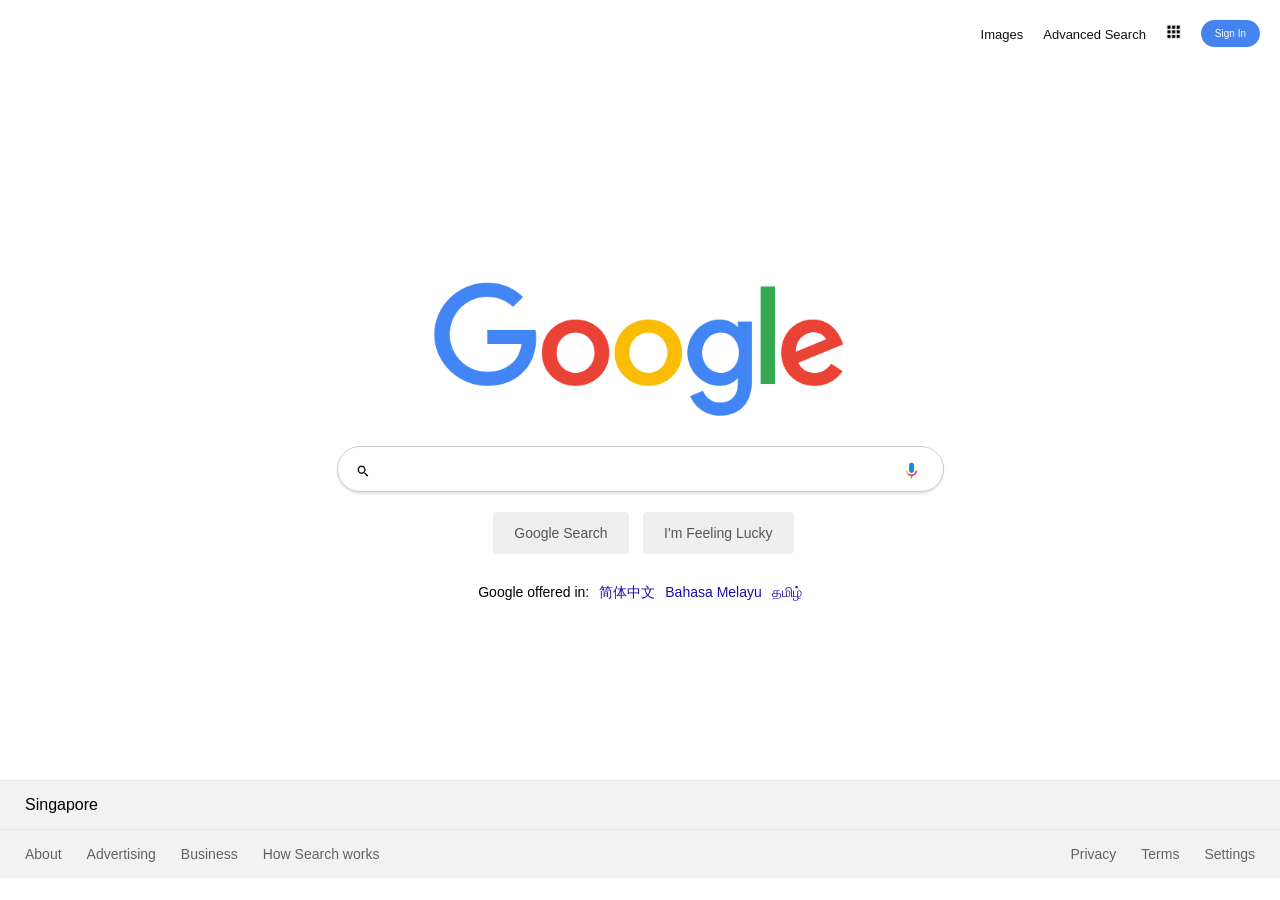
<file: index.html>
<!DOCTYPE html>
<html lang="en">

<head>
    <title>Search</title>
    <link rel="stylesheet" href="style.css">
</head>

<body>
    <section>
        <header>
            <ul>
                <li><a href="Google Image Search.html">Images</a></li>
                <li><a href="Google Advanced Search.html">Advanced Search</a></li>
                <li><a href="#"><img src="bars.png" id="bars"></a></li>
                <li><button>Sign In</button></li>
            </ul>
        </header>
        <div class="main">
            <img src="google_icon.png" class="google-image">
            <form action="https://google.com/search">
                <div class="searchBox">
                    <input type="text" name="q" class="search">
                    <div class="icons">
                        <div><img src="search_icon.png" id="search-icon" width="12px" height="12px"></div>
                        <div><img src="mic_icon.png" id="mic-icon" width="25px" height="25px"></div>
                    </div>
                </div>
                <div class="buttons">
                    <button>Google Search</button>
                    <button>I'm Feeling Lucky</button>
                </div>
            </form>
            <ul class="languages">
                <li>Google offered in:</li>
                <li><a href="#">简体中文</a></li>
                <li><a href="#">Bahasa Melayu</a></li>
                <li><a href="#">தமிழ்</a></li>
            </ul>
        </div>
        <div class="footer">
            <div class="row row1">
                <p class="country">Singapore</p>
            </div>
            <div class="row row2">
                <ul>
                    <li><a href="https://www.google.com/about">About</a></li>
                    <li><a href="https://www.google.com/intl/en_sg/ads">Advertising</a></li>
                    <li><a href="https://www.google.com/business">Business</a></li>
                    <li><a href="https://www.google.com/search/howsearchworks">How Search works</a></li>
                </ul>
                <ul>
                    <li><a href="#">Privacy</a></li>
                    <li><a href="#">Terms</a></li>
                    <li><a href="#">Settings</a></li>
                </ul>
            </div>
    </section>
</body>

</html>
</file>
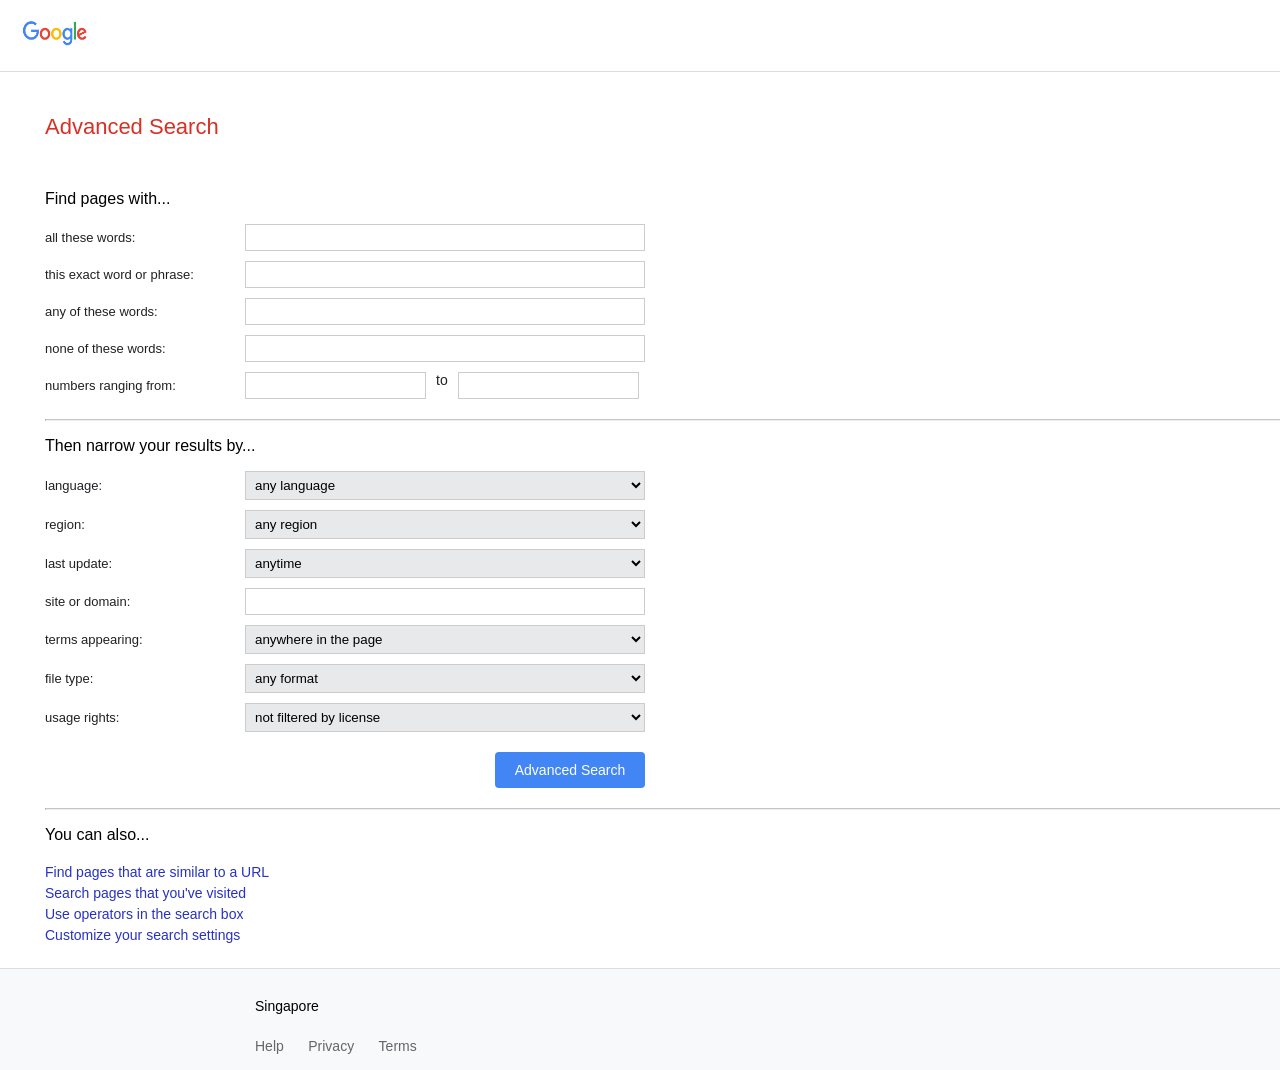
<file: Google Advanced Search.html>
<!DOCTYPE html>
<html lang="en">

<head>
    <meta charset="UTF-8">
    <meta name="viewport" content="width=device-width, initial-scale=1.0">
    <title>Google Advanced Search</title>
    <link rel="stylesheet" href="advanced.css">
</head>

<body>

    <header>
        <a href="index.html"><img src="google_icon.png" id="google-icon"></a>
        <a href="index.html" id="page">Main Page</a>
        <a href="#"><img src="bars.png" id="bars"></a>
        <button class="signin-btn">Sign in</button>
    </header>

    <main class="container">
        <p class="title">Advanced Search
        <p>
            <br>

        <form action="https://google.com/search" name="f">
            <div class="form-section">
                <p>Find pages with...</p>
                <div class="input-group">
                    <label for="field1">all these words:</label>
                    <input type="text" class="textinput" id="field1" value="" name="as_q">
                </div>
                <div class="input-group">
                    <label for="field2">this exact word or phrase:</label>
                    <input type="text" class="textinput" id="field2" value="" name="as_epq">
                </div>
                <div class="input-group">
                    <label for="field3">any of these words:</label>
                    <input type="text" class="textinput" id="field3" value="" name="as_oq">
                </div>
                <div class="input-group">
                    <label for="field4">none of these words:</label>
                    <input type="text" class="textinput" id="field4" value="" name="as_eq">
                </div>
                <div class="input-group">
                    <label for="field5">numbers ranging from:</label>
                    <div class="range-inputs">
                        <input type="text" class="textinput1" id="field5" value="" name="as_nlo">
                        <span>to</span>
                        <input type="text" class="textinput2" id="field5" value="" name="as_nhi">
                    </div>
                </div>
            </div>
            <hr>
            <div class="form-section">
                <p>Then narrow your results by...
                <p>
                <div class="input-group">
                    <label>language:</label>
                    <select>
                        <option>any language</option>
                    </select>
                </div>
                <div class="input-group">
                    <label>region:</label>
                    <select>
                        <option>any region</option>
                    </select>
                </div>
                <div class="input-group">
                    <label>last update:</label>
                    <select>
                        <option>anytime</option>
                    </select>
                </div>
                <div class="input-group">
                    <label>site or domain:</label>
                    <input type="text">
                </div>
                <div class="input-group">
                    <label>terms appearing:</label>
                    <select>
                        <option>anywhere in the page</option>
                    </select>
                </div>
                <div class="input-group">
                    <label>file type:</label>
                    <select>
                        <option>any format</option>
                    </select>
                </div>
                <div class="input-group">
                    <label>usage rights:</label>
                    <select>
                        <option>not filtered by license</option>
                    </select>
                </div>
            </div>

            <button class="search-btn">Advanced Search</button>
        </form>
        <hr>
        <p>You can also...</p>
        <div class="links">
            <a href="#">Find pages that are similar to a URL</a>
            <a href="#">Search pages that you've visited</a>
            <a href="#">Use operators in the search box</a>
            <a href="#">Customize your search settings</a>
        </div>
    </main>

    <footer>
        <p>Singapore</p>
        <br>
        <div class="footer-links">
            <a href="#" id="help">Help</a>
            <a href="#">Privacy</a>
            <a href="#">Terms</a>
        </div>
    </footer>

    <script>

    </script>
</body>

</html>
</file>
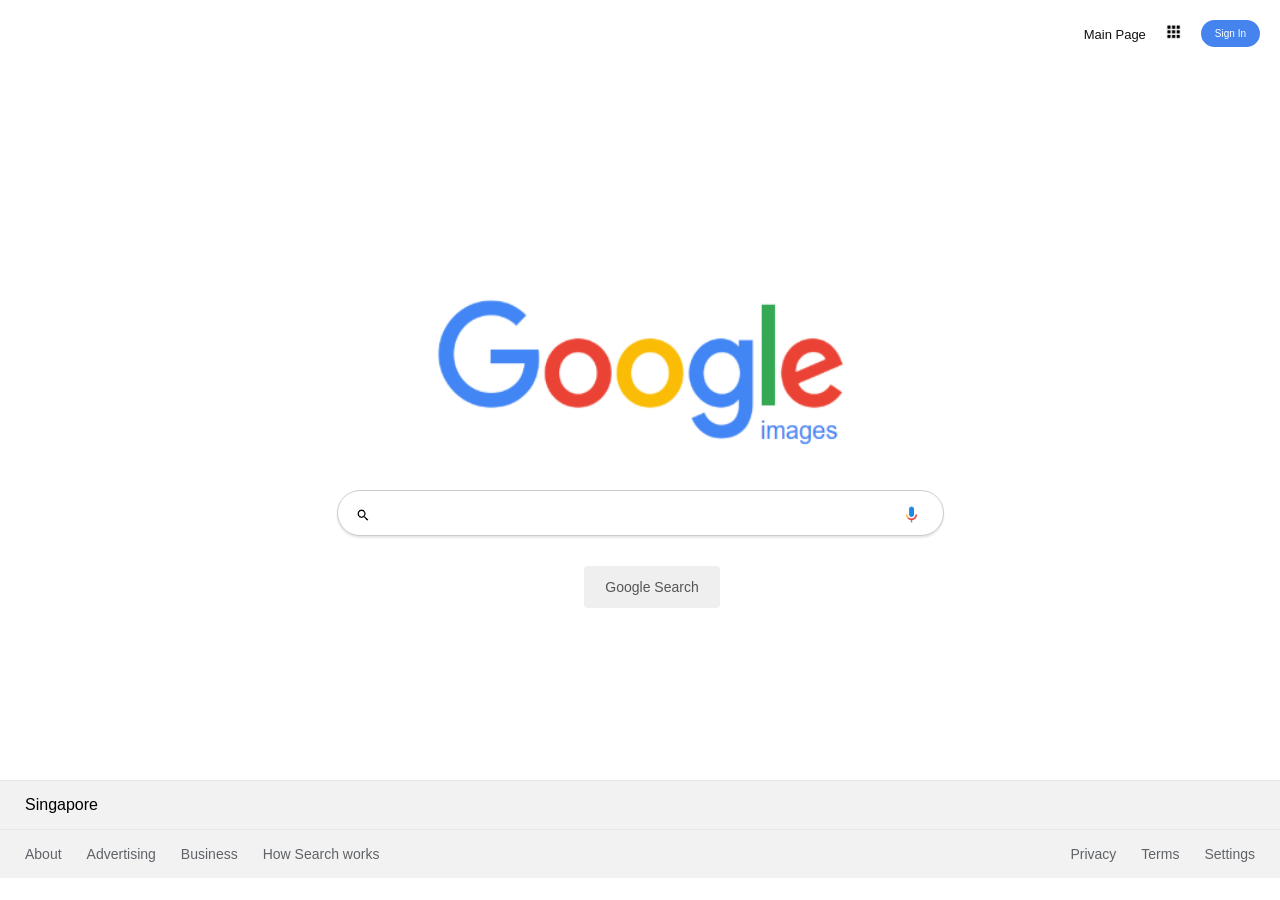
<file: Google Image Search.html>
<!DOCTYPE html>
<html lang="en">

<head>
    <meta charset="UTF-8">
    <meta name="viewport" content="width=device-width, initial-scale=1.0">
    <title>Google Image Search</title>
    <link rel="stylesheet" href="images.css">
</head>

<body>
    <section>
        <header>
            <ul>
                <li><a href="index.html">Main Page</a></li>
                <li><a href="#"><img src="bars.png" id="bars"></a></li>
                <li><button>Sign In</button></li>
            </ul>
        </header>
        <div class="main">
            <img src="google_image_icon.png" class="google-image">
            <form action="https://www.google.com/images">
                <div class="searchBox">
                    <input type="text" name="q" class="search">
                    <div class="icons">
                        <div><img src="search_icon.png" id="search-icon" width="12px" height="12px"></div>
                        <div><img src="mic_icon.png" id="mic-icon" width="25px" height="25px"></div>
                    </div>
                </div>
                <div class="buttons">
                    <button>Google Search</button>
                </div>
            </form>
        </div>
        <div class="footer">
            <div class="row row1">
                <p class="country">Singapore</p>
            </div>
            <div class="row row2">
                <ul>
                    <li><a href="https://www.google.com/about">About</a></li>
                    <li><a href="https://www.google.com/intl/en_sg/ads">Advertising</a></li>
                    <li><a href="https://www.google.com/business">Business</a></li>
                    <li><a href="https://www.google.com/search/howsearchworks">How Search works</a></li>
                </ul>
                <ul>
                    <li><a href="#">Privacy</a></li>
                    <li><a href="#">Terms</a></li>
                    <li><a href="#">Settings</a></li>
                </ul>
            </div>
    </section>
</body>

</html>
</file>
<file: style.css>
* {
    margin: 0;
    padding: 0;
    box-sizing: border-box;
    font-family: Arial, sans-serif;
}

section {
    position: relative;
    width: 100%;
    display: flex;
    justify-content: center;
    align-items: center;
    min-height: 97.5vh;
}

#bars {
    width: 15px;
    height: 15px;
}

section header {
    position: absolute;
    top: 0;
    width: 100%;
    display: flex;
    justify-content: flex-end;
    padding: 20px;
}

section header ul {
    display: flex;
    justify-content: center;
    align-items: center;
}

section header ul li {
    list-style: none;
    margin-left: 20px;
}

section header ul li a {
    color: #111;
    text-decoration: none;
    font-size: 13px;
}

section header ul li button {
    background-color: #4584ef;
    border: none;
    outline-style: none;
    padding: 8px 14px;
    color: #fff;
    font-size: 10px;
    font-weight: 100;
    border-radius: 50px;
    cursor: pointer;
}

section .main {
    width: 580px;
    display: flex;
    flex-direction: column;
    align-items: center;
    justify-content: center;
}

section .main .searchBox {
    position: relative;
    width: 100%;
    margin-top: 20px;
}

section .main .searchBox input {
    margin-right: 500px;
    box-shadow: 0px 2px 2px rgba(0, 0, 0, 0.1);
}

section .main .google-image {
    width: 450px;
    height: 150px;
}

section .main .searchBox .search {
    width: 100%;
    padding: 13px;
    padding-left: 45px;
    padding-right: 60px;
    border-radius: 30px;
    border: 1px solid #ccc;
    outline: none;
    font-size: 16px;
}

section .main .searchBox .icons {
    position: absolute;
    top: 0;
    width: 100%;
    display: flex;
    padding: 12px 20px;
    justify-content: space-between;
    align-items: center;
    pointer-events: none;
}

section .main .buttons {
    margin-top: 20px;
    margin-left: 25%;
}

section .main .buttons button {
    margin: 0 5px;
    padding: 12px 20px;
    color: #555;
    font-size: 14px;
    border: none;
    cursor: pointer;
    border-radius: 4px;
    border: 1px solid transparent;
    outline: none;
}

section .main .buttons button:hover {
    border: 1px solid #ccc;
}

section .main .languages {
    display: flex;
    margin-top: 30px;
}

section .main .languages li {
    list-style: none;
    margin: 0 5px;
    font-size: 14px;
}

section .main .languages li a {
    text-decoration: none;
    color: #1a0dab;
}

section .main .languages li a:hover {
    text-decoration: underline;
}

section .footer {
    position: absolute;
    bottom: 0;
    left: 0;
    width: 100%;
    background-color: #f2f2f2;
}

section .footer .row {
    padding: 15px 25px;
    border-top: 1px solid rgba(0, 0, 0, 0.05);
}

section .footer .row.row2 {
    display: flex;
    justify-content: space-between;
}

section .footer .row.row2 ul {
    display: flex;
}

section .footer .row.row2 ul li {
    list-style: none;
}

section .footer .row.row2 ul li a {
    text-decoration: none;
    font-size: 14px;
    color: #5f6368;
    margin-right: 25px;
}

section .footer .row.row2 ul:nth-child(2) li a {
    text-decoration: none;
    font-size: 14px;
    color: #5f6368;
    margin-right: 0px;
    margin-left: 25px;
}
</file>
<file: advanced.css>
body {
    font-family: Arial, sans-serif;
    margin: 0;
    padding: 0;
    background-color: #fff;
}

header {
    display: flex;

    padding: 15px 20px;
    background-color: #fff;
    border-bottom: 1px solid #ddd;
    align-items: center;
}

#google-icon {
    width: 70px;
    height: 27px;
}

#page {
    margin-left: 1200px;
    padding: 5px;
    color: #111;
    text-decoration: none;
    font-size: 13px;
}

#bars {
    width: 17px;
    height: 17px;
    padding: 10px;
}

.signin-btn {
    background-color: #4285f4;
    color: white;
    border: none;
    padding: 8px 12px;
    border-radius: 4px;
    cursor: pointer;
    font-size: 14px;
    width: 95px;
    height: 35px;
}

.container {
    max-width: 600px;
    margin-left: 25px;
    padding: 20px;
}

.title {
    color: #d93025;
    font-size: 22px;
    margin-bottom: 15px;
}

.form-section {
    margin-bottom: 20px;
}

h4 {
    font-size: 16px;
    font-weight: bold;
    margin-bottom: 10px;
}

.input-group {
    display: flex;
    align-items: center;
    margin-bottom: 10px;
}

.input-group label {
    width: 200px;
    font-size: 13px;
    color: #202124;
}

.input-group input[type=text]:focus,
input[type=number]:focus {
    outline: 1px solid #4285f4;
}


.input-group input,
.input-group select {
    flex: 1;
    padding: 5px;
    border: 1px solid #ccc;
}

.input-group select {
    background-color: #E8E9EB;
}

select:focus {
    outline: 1px solid #4285f4;

}

.range-inputs {
    display: flex;
    align-items: left;
    gap: 10px;
}

.range-inputs span {
    font-size: 14px;
    color: #202124;

}

.search-btn {
    background-color: #4285f4;
    color: white;
    border: none;
    padding: 10px;
    width: 150px;
    border-radius: 4px;
    cursor: pointer;
    font-size: 14px;
    display: block;
    margin: 20px 0;
    margin-left: 450px;
}

hr {
    border-top: 0.2px solid #C5C6C7;
    width: 245%;
}

.links {
    margin-top: 20px;
}

.links a {
    display: block;
    color: #2832C2;
    text-decoration: none;
    font-size: 14px;
    margin-bottom: 5px;
}

.links a:hover {
    text-decoration: underline;
}

footer {
    text-align: left;
    padding: 15px;
    background-color: #f8f9fa;
    border-top: 1px solid #ddd;
}

footer p {
    font-size: 14px;
    margin-bottom: 5px;
    margin-left: 240px;
}

.footer-links a {
    margin: 0 10px;
    color: #666;
    text-decoration: none;
    font-size: 14px;
}

.footer-links a:hover {
    text-decoration: underline;
}

.footer-links #help {
    margin-left: 240px;
}
</file>
<file: images.css>
* {
    margin: 0;
    padding: 0;
    box-sizing: border-box;
    font-family: Arial, sans-serif;
}

section {
    position: relative;
    width: 100%;
    display: flex;
    justify-content: center;
    align-items: center;
    min-height: 97.5vh;
}

#bars {
    width: 15px;
    height: 15px;
}

section header {
    position: absolute;
    top: 0;
    width: 100%;
    display: flex;
    justify-content: flex-end;
    padding: 20px;
}

section header ul {
    display: flex;
    justify-content: center;
    align-items: center;
}

section header ul li {
    list-style: none;
    margin-left: 20px;
}

section header ul li a {
    color: #111;
    text-decoration: none;
    font-size: 13px;
}

section header ul li button {
    background-color: #4584ef;
    border: none;
    outline-style: none;
    padding: 8px 14px;
    color: #fff;
    font-size: 10px;
    font-weight: 100;
    border-radius: 50px;
    cursor: pointer;
}

section .main {
    width: 580px;
    display: flex;
    flex-direction: column;
    align-items: center;
    justify-content: center;
}

section .main .searchBox {
    position: relative;
    width: 100%;
    margin-top: 20px;
}

section .main .searchBox input {
    margin-right: 500px;
    box-shadow: 0px 2px 2px rgba(0, 0, 0, 0.1);
}

section .main .google-image {
    width: 500px;
    height: 200px;
}

section .main .searchBox .search {
    width: 100%;
    padding: 13px;
    padding-left: 45px;
    padding-right: 60px;
    border-radius: 30px;
    border: 1px solid #ccc;
    outline: none;
    font-size: 16px;
}

section .main .searchBox .icons {
    position: absolute;
    top: 0;
    width: 100%;
    display: flex;
    padding: 12px 20px;
    justify-content: space-between;
    align-items: center;
    pointer-events: none;
}

section .main .buttons {
    margin-top: 30px;
    margin-left: 40%;
}

section .main .buttons button {
    margin: 0 5px;
    padding: 12px 20px;
    color: #555;
    font-size: 14px;
    border: none;
    cursor: pointer;
    border-radius: 4px;
    border: 1px solid transparent;
    outline: none;
}

section .main .buttons button:hover {
    border: 1px solid #ccc;
}

section .main .languages {
    display: flex;
    margin-top: 30px;
}

section .main .languages li {
    list-style: none;
    margin: 0 5px;
    font-size: 14px;
}

section .main .languages li a {
    text-decoration: none;
    color: #1a0dab;
}

section .main .languages li a:hover {
    text-decoration: underline;
}

section .footer {
    position: absolute;
    bottom: 0;
    left: 0;
    width: 100%;
    background-color: #f2f2f2;
}

section .footer .row {
    padding: 15px 25px;
    border-top: 1px solid rgba(0, 0, 0, 0.05);
}

section .footer .row.row2 {
    display: flex;
    justify-content: space-between;
}

section .footer .row.row2 ul {
    display: flex;
}

section .footer .row.row2 ul li {
    list-style: none;
}

section .footer .row.row2 ul li a {
    text-decoration: none;
    font-size: 14px;
    color: #5f6368;
    margin-right: 25px;
}

section .footer .row.row2 ul:nth-child(2) li a {
    text-decoration: none;
    font-size: 14px;
    color: #5f6368;
    margin-right: 0px;
    margin-left: 25px;
}
</file>
